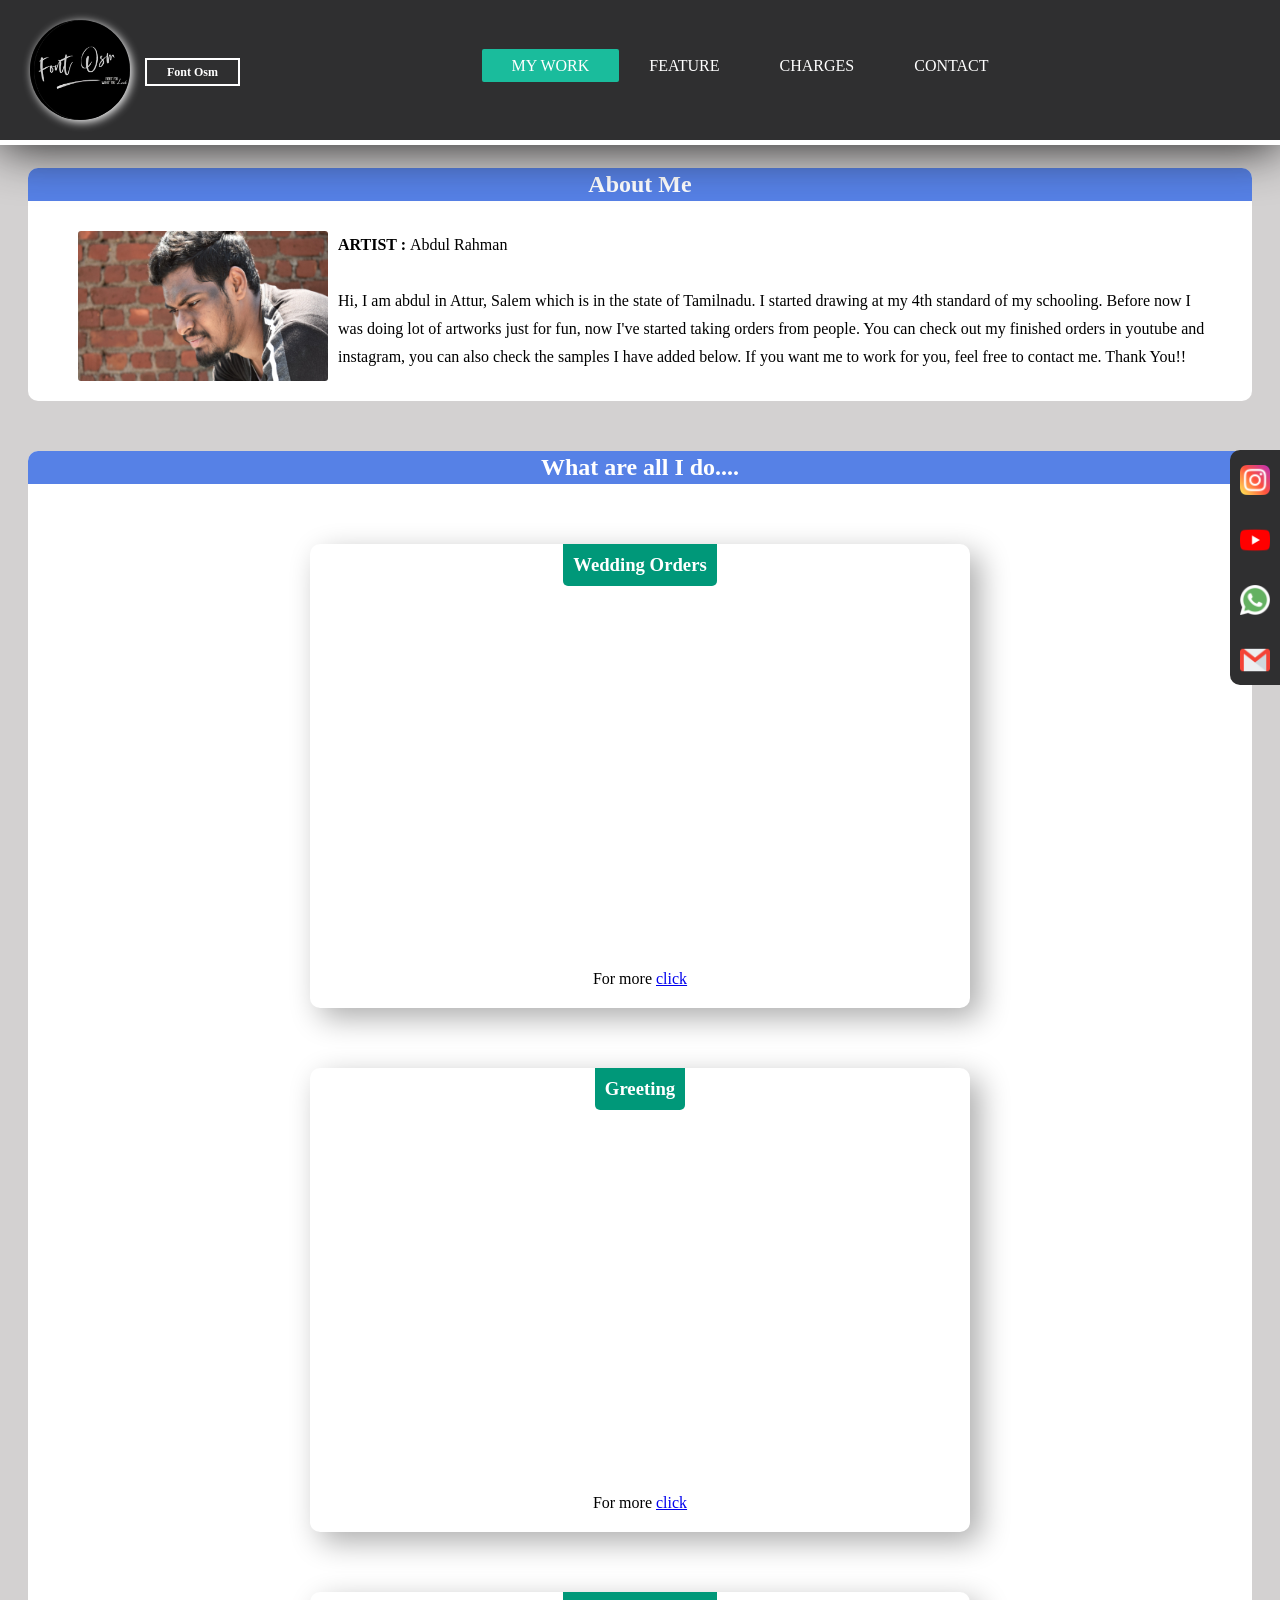
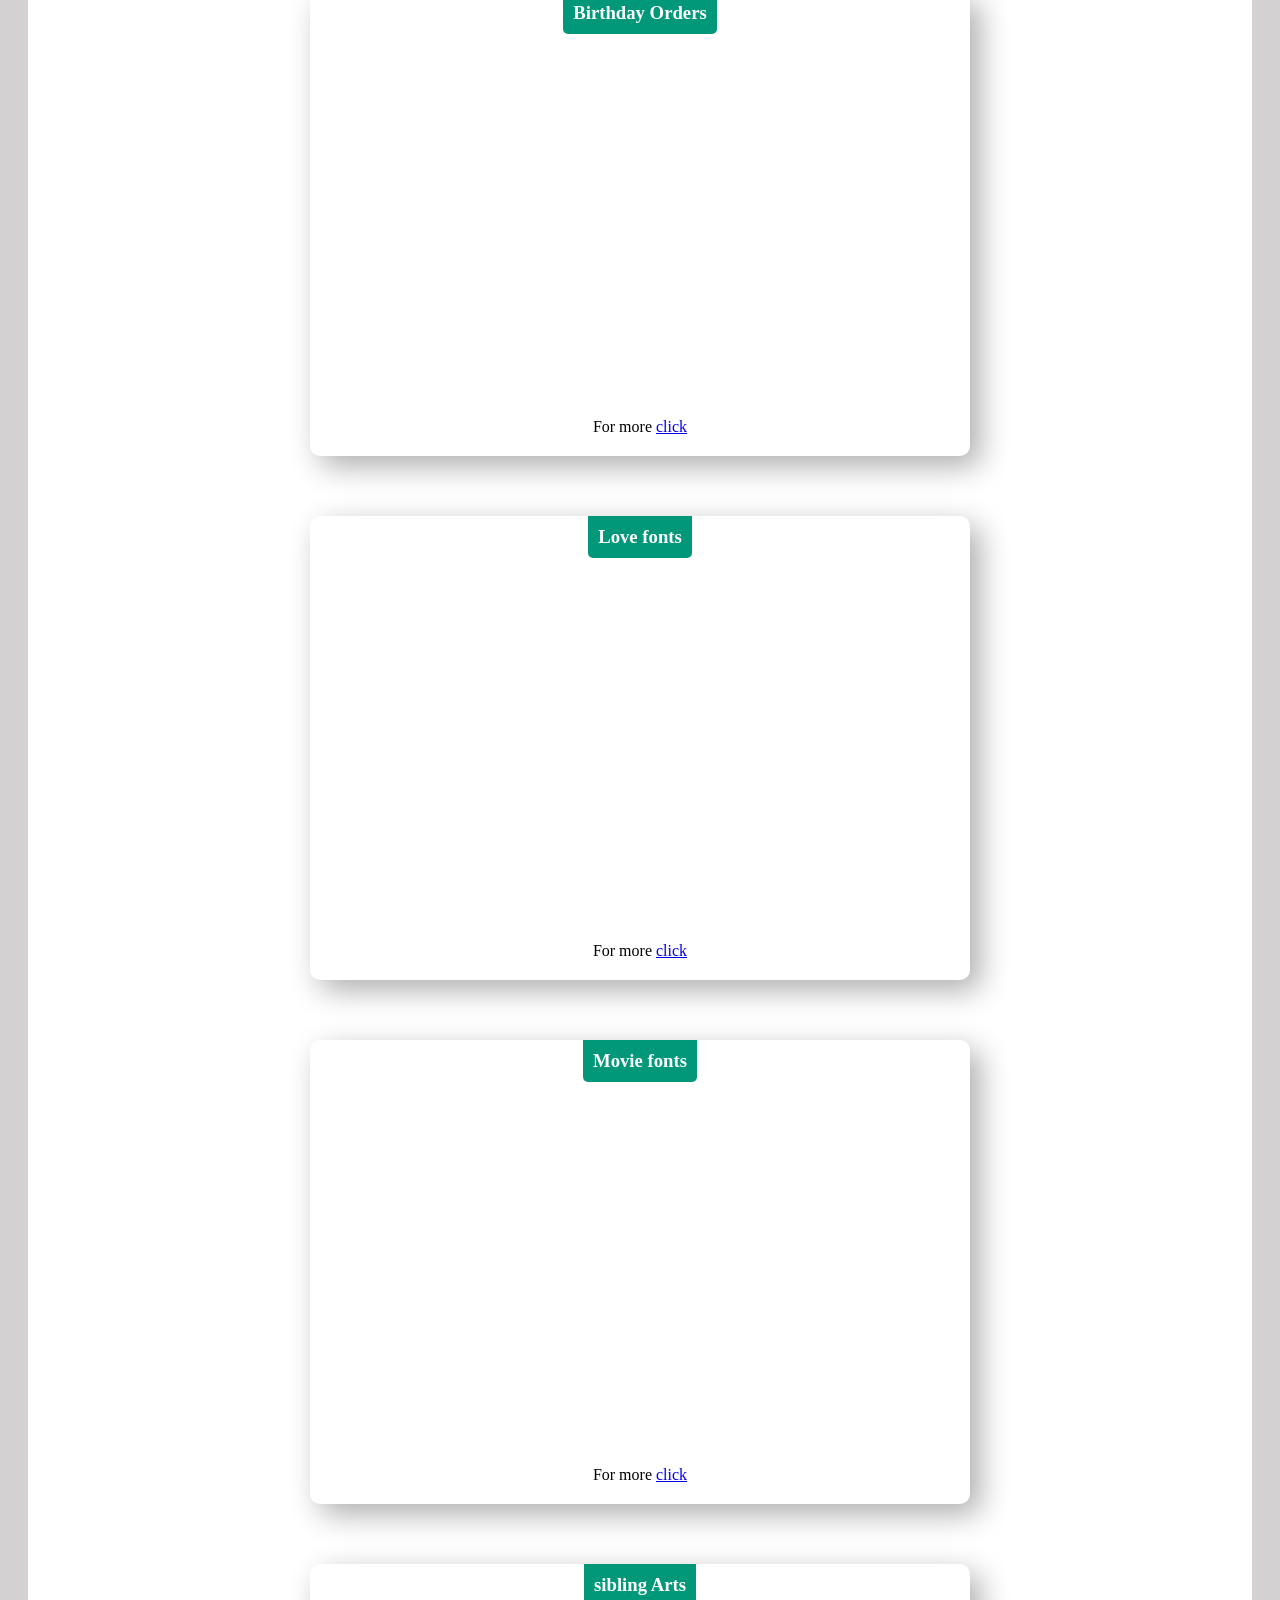
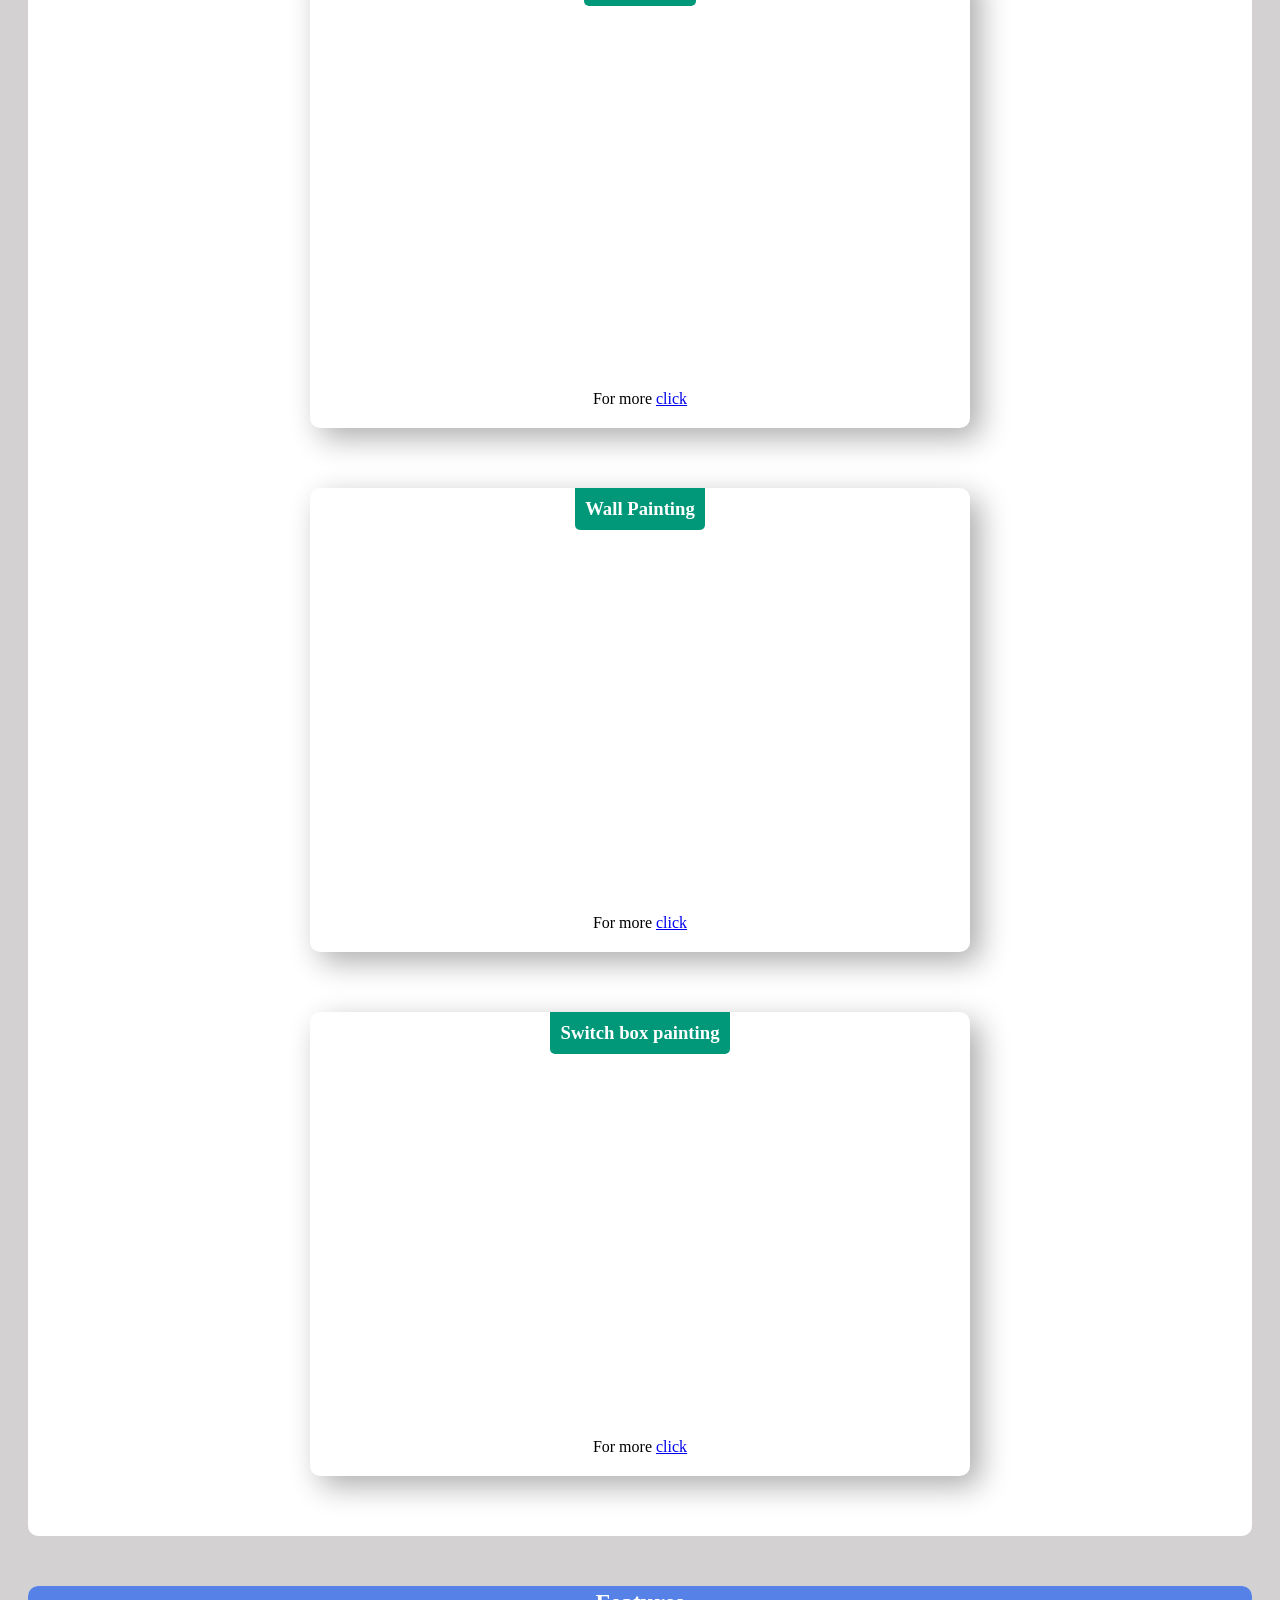
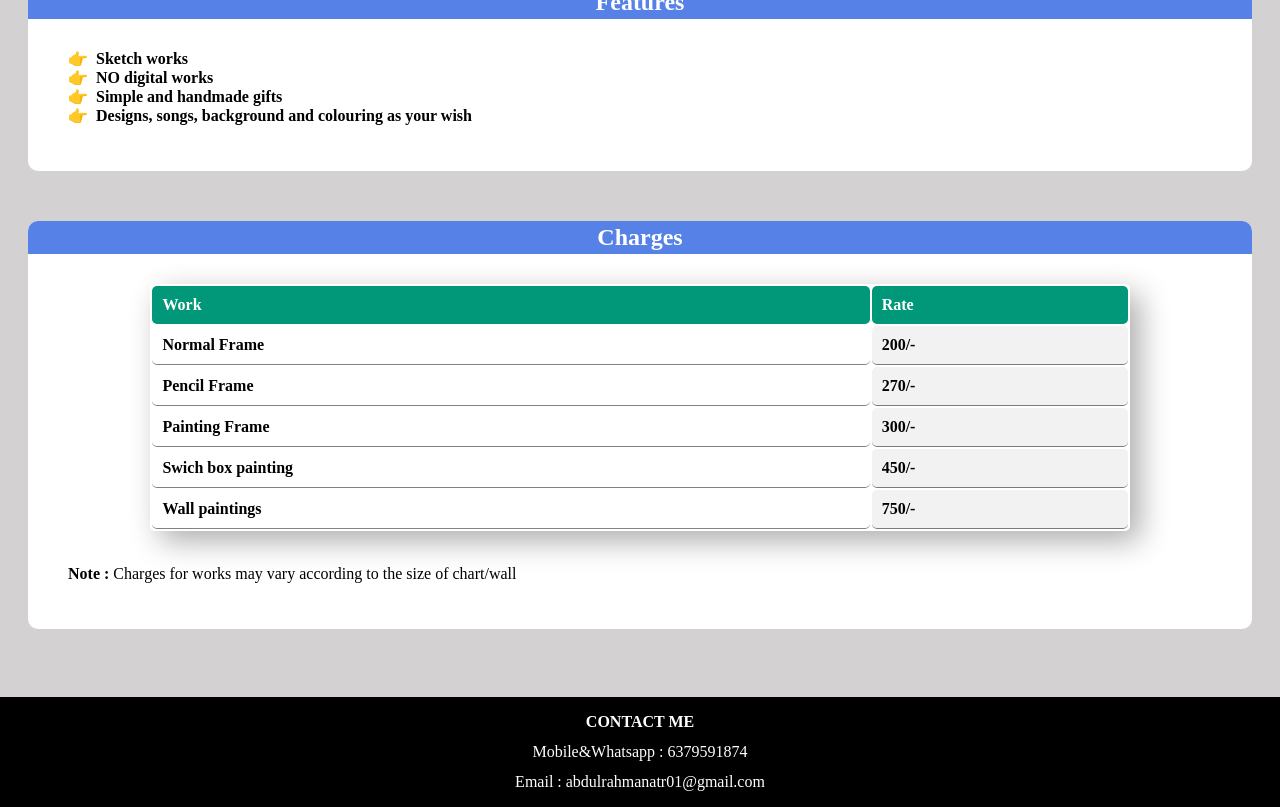
<file: index.html>
<!DOCTYPE html>
<html>
<head>
	<title>Font Osm</title>
	<link rel="stylesheet" href="style.css">
	<script src="https://ajax.googleapis.com/ajax/libs/jquery/3.5.1/jquery.min.js"></script>
</head>
<body id="work">
	<div class="alert dis">
		<div>
			<span></span>
			<button>OK</button>
		</div>
	</div>
	<script>
		$(document).ready(function(){
			$(".but").click(function(e){
				$(".bc").removeClass("bc")
				$('#'+e.currentTarget.id).addClass("bc");
				window.scroll(0,findPos(document.getElementById("contact")));
			})
			$('#gmail').click(function(){
				$(".alert div span").html("Gmail :&nbsp&nbsp abdulrahmanatr01@gmail.com<br><br>Copy this !!")
				$(".alert").removeClass("dis");
			})
			$('#what').click(function(){
				$(".alert div span").html("Mobile & Whatsapp :&nbsp&nbsp 6379591874<br><br>Copy this !!")
				$(".alert").removeClass("dis");
			})
			$(".alert div button").click(function(){
				$(".alert").addClass("dis");
			})
		})
	</script>
	<div class="media">
		<a href="https://instagram.com/_font_osm?igshid=5krkzk8l59v6" target="_blank"><img src="instagram.png" alt="instagram"></a>
		<a href="https://www.youtube.com/channel/UCBvxYC9TAs7XT85_gP-Wwfg" target="_blank"><img src="youtube.png" alt="youtube"></a>
		<img id="what" src="whatsapp.png" alt="whatsapp">
		<img id="gmail" src="gmail.png" alt="gmail">
	</div>

	<header>
		<div class="logo">
			<img id="logo" src="logo.jpeg" alt="logo">
			<h1><span>Font Osm</span></h1>
		</div>
		<div class="buttons">
			<div id="bt1" class="but bc"><a href="#work">MY WORK</a></div>
			<div id="bt2" class="but"><a href="#feature">FEATURE</a>  </div>
			<div id="bt3"  class="but"><a href="#charge">CHARGES</a>  </div>
			<div id="bt4"  class="but"><a href="#contact">CONTACT</a>  </div>
		</div>
	</header>


	<main>

		<section class="aboutme">
			<h2>About Me</h2>
			<div>
					<img src="abdul (2).jpg" alt="Artist Photo">
					<p>
						<b>ARTIST : </b>Abdul Rahman <br><br>
						Hi, I am abdul in Attur, Salem which is in the state of Tamilnadu. I started drawing at my 4th standard of my schooling. 
						Before now I was doing lot of artworks just for fun, now I've started taking orders from people. 
						You can check out my finished orders in youtube and instagram, you can also check the samples I have added below. 
						If you want me to work for you, feel free to contact me. Thank You!! 
					</p>
			</div>
		</section>
		<section >
			<h2>What are all I do....</h2>
			<div class="container">
				<div class="item">
					<h3>Wedding Orders</h3>
					<iframe width="560" height="315" src="https://www.youtube.com/embed/TEjEClNSwk4" frameborder="0" allow="accelerometer; autoplay; clipboard-write; encrypted-media; gyroscope; picture-in-picture" allowfullscreen></iframe>					
					<br><br> For more <a target="_blank" href="https://www.instagram.com/p/CDG-JOynx-p/?igshid=qeefd51ab6zi">click</a>
				</div>
				<div class="item">
					<h3>Greeting</h3>
					<iframe width="560" height="315" src="https://www.youtube.com/embed/u_AiV2zxP-Q" frameborder="0" allow="accelerometer; autoplay; clipboard-write; encrypted-media; gyroscope; picture-in-picture" allowfullscreen></iframe>	
					<br><br> For more <a target="_blank" href="https://www.instagram.com/p/CDjY5G9DrRe/?igshid=8o8ztkn43l0j">click</a>
				</div>
			</div>
			<div class="container">
				<div class="item">
					<h3>Birthday Orders</h3>
					<iframe width="560" height="315" src="https://www.youtube.com/embed/h8FqROS6c98" frameborder="0" allow="accelerometer; autoplay; clipboard-write; encrypted-media; gyroscope; picture-in-picture" allowfullscreen></iframe>					
					<br><br> For more <a target="_blank" href="https://www.instagram.com/p/CEjz1q0nkbB/?igshid=nspqopoacwvj">click</a>
				</div>
				<div class="item">
					<h3>Love fonts</h3>
					<iframe width="560" height="315" src="https://www.youtube.com/embed/qi2e7nZ7gi4" frameborder="0" allow="accelerometer; autoplay; clipboard-write; encrypted-media; gyroscope; picture-in-picture" allowfullscreen></iframe>					
					<br><br> For more <a target="_blank" href="https://www.instagram.com/p/CCgQpNynmV1/?igshid=72ekzkf125h6">click</a>
				</div>
			</div>
			<div class="container">
				<div class="item">
					<h3>Movie fonts</h3>
					<iframe width="560" height="315" src="https://www.youtube.com/embed/qDicQcHCVjU" frameborder="0" allow="accelerometer; autoplay; clipboard-write; encrypted-media; gyroscope; picture-in-picture" allowfullscreen></iframe>					
					<br><br> For more <a target="_blank" href="https://www.instagram.com/p/CClalpVn9il/?igshid=jb5ud2t0z93p">click</a>
				</div>
				<div class="item">
					<h3>sibling Arts</h3>
					<iframe width="560" height="315" src="https://www.youtube.com/embed/uxFQX-EGIeE" frameborder="0" allow="accelerometer; autoplay; clipboard-write; encrypted-media; gyroscope; picture-in-picture" allowfullscreen></iframe>					
					<br><br> For more <a target="_blank" href="https://www.instagram.com/p/CCYjcLVn2Aq/?igshid=d79hvu4kycus">click</a>

				</div>
			</div>
			<div class="container">
				<div class="item">
					<h3>Wall Painting</h3>
					<iframe width="560" height="315" src="https://www.youtube.com/embed/EMBEqi4ErgQ" frameborder="0" allow="accelerometer; autoplay; clipboard-write; encrypted-media; gyroscope; picture-in-picture" allowfullscreen></iframe>					
					<br><br> For more <a target="_blank" href="https://www.instagram.com/p/CCQ1XK9nZ7g/?igshid=4q8b9bzg35si">click</a>
				</div>
				<div class="item">
					<h3>Switch box painting</h3>
					<iframe width="560" height="315" src="https://www.youtube.com/embed/vFg6_QHe_pQ" frameborder="0" allow="accelerometer; autoplay; clipboard-write; encrypted-media; gyroscope; picture-in-picture" allowfullscreen></iframe>
					<br><br> For more <a id="feature" target="_blank" href="https://www.instagram.com/p/CCTbkfCHL58/?igshid=1t13makybt9mn">click</a>
				</div>
			</div>
		</section>
		<section>
			<h2>Features</h2>
			<ul>
				<li>👉&nbsp&nbspSketch works </li>
				<li>👉&nbsp&nbspNO digital works <br></li>
				<li>👉&nbsp&nbspSimple and handmade gifts</li>
				<li>👉&nbsp&nbspDesigns, songs, background and colouring as your wish</li>				
			</ul>
		</section>
		<section id="charge">
			<h2>Charges</h2>
			
			<table>
				<thead>
					<tr>
						<th>Work</th>
						<th>Rate</th>
					</tr>
				</thead>
				<tbody>	
					<tr>
						<td>Normal Frame</td>
						<td>200/-</td>
					</tr>
					<tr>
						<td>Pencil Frame</td>
						<td>270/-</td>
					</tr>
					<tr>
						<td>Painting Frame</td>
						<td>300/-</td>
					</tr>
					<tr>
						<td>Swich box painting</td>
						<td>450/-</td>
					</tr>
					<tr>
						<td>Wall paintings</td>
						<td>750/-</td>
					</tr>	
				</tbody>
			</table>
			<br>
			<div style="padding-left: 40px;">
				<p><b>Note : </b>Charges for works may vary according to the size of chart/wall</p>
			</div>
		</section>
	</main>
	
	<footer id="contact">
		<b>CONTACT ME</b>
		<br>Mobile&Whatsapp : 6379591874
		<br>Email : abdulrahmanatr01@gmail.com
	</footer>
</body>
</html>
</file>
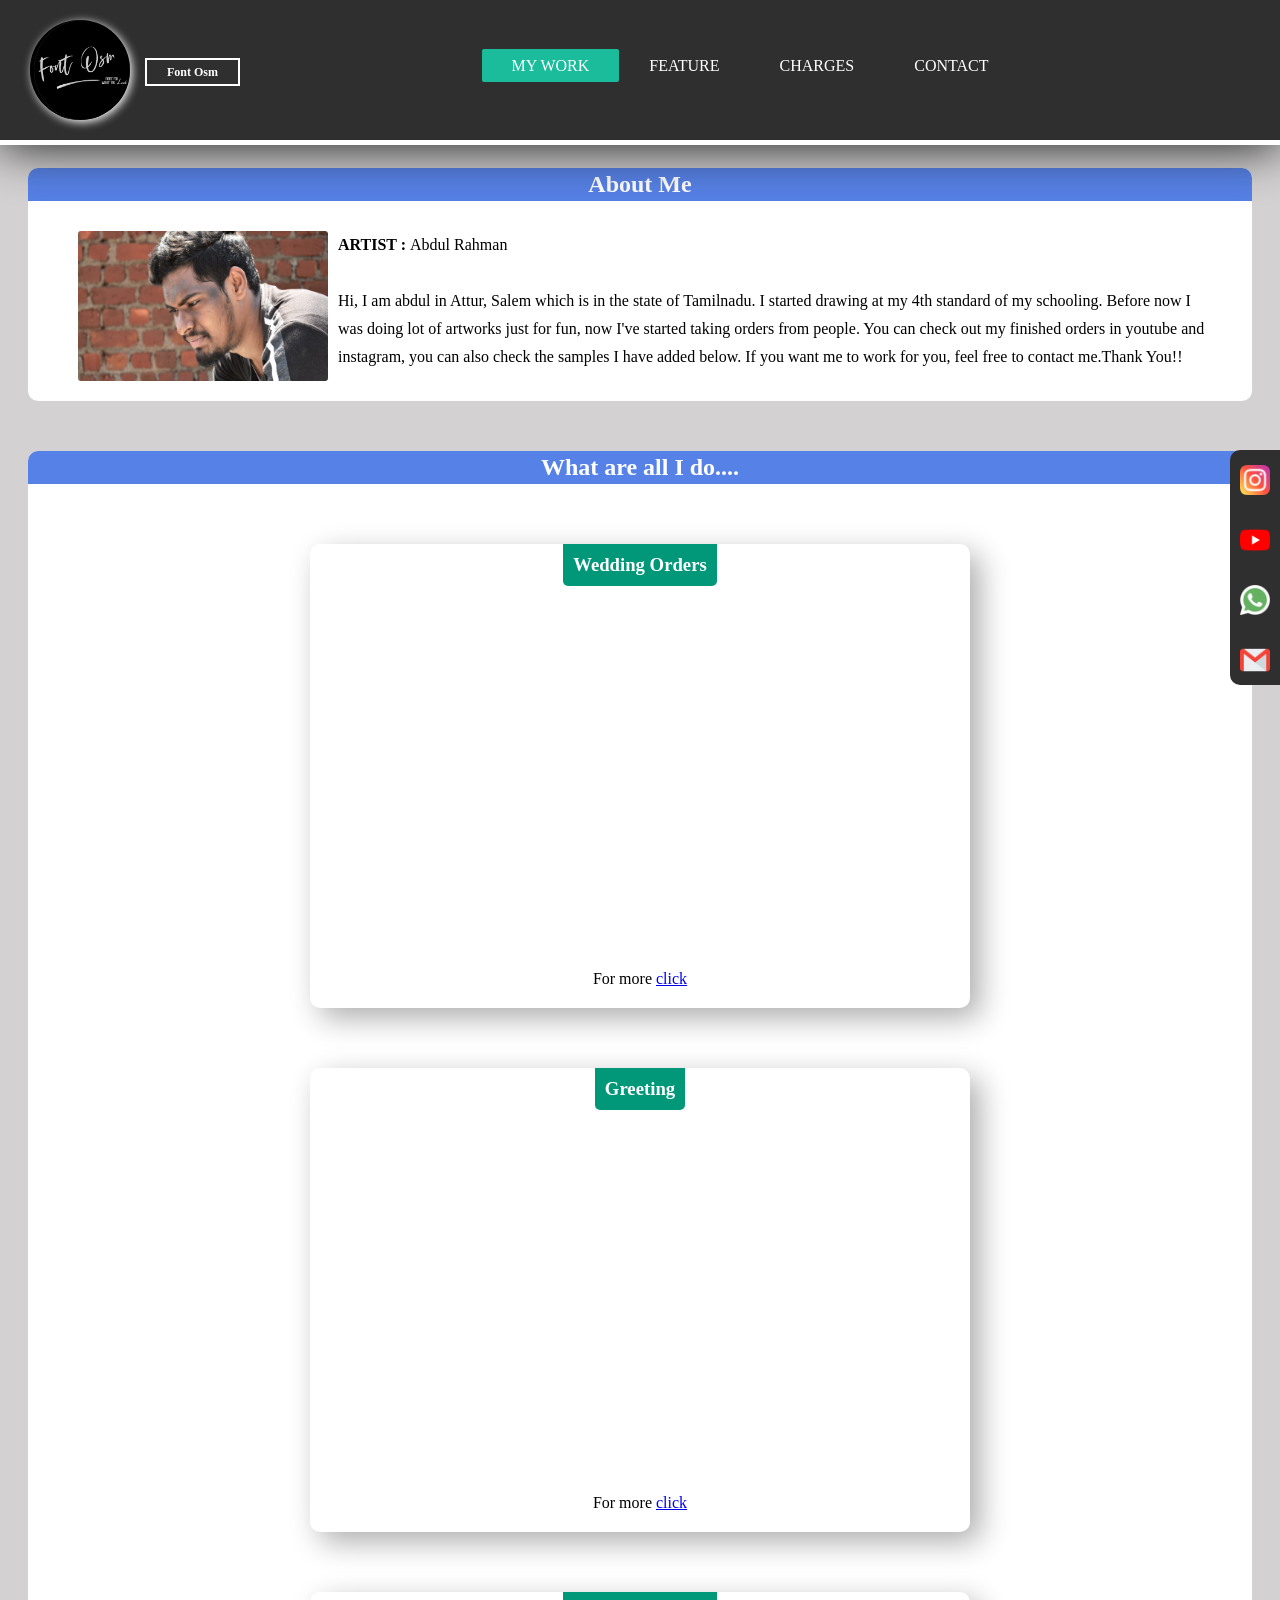
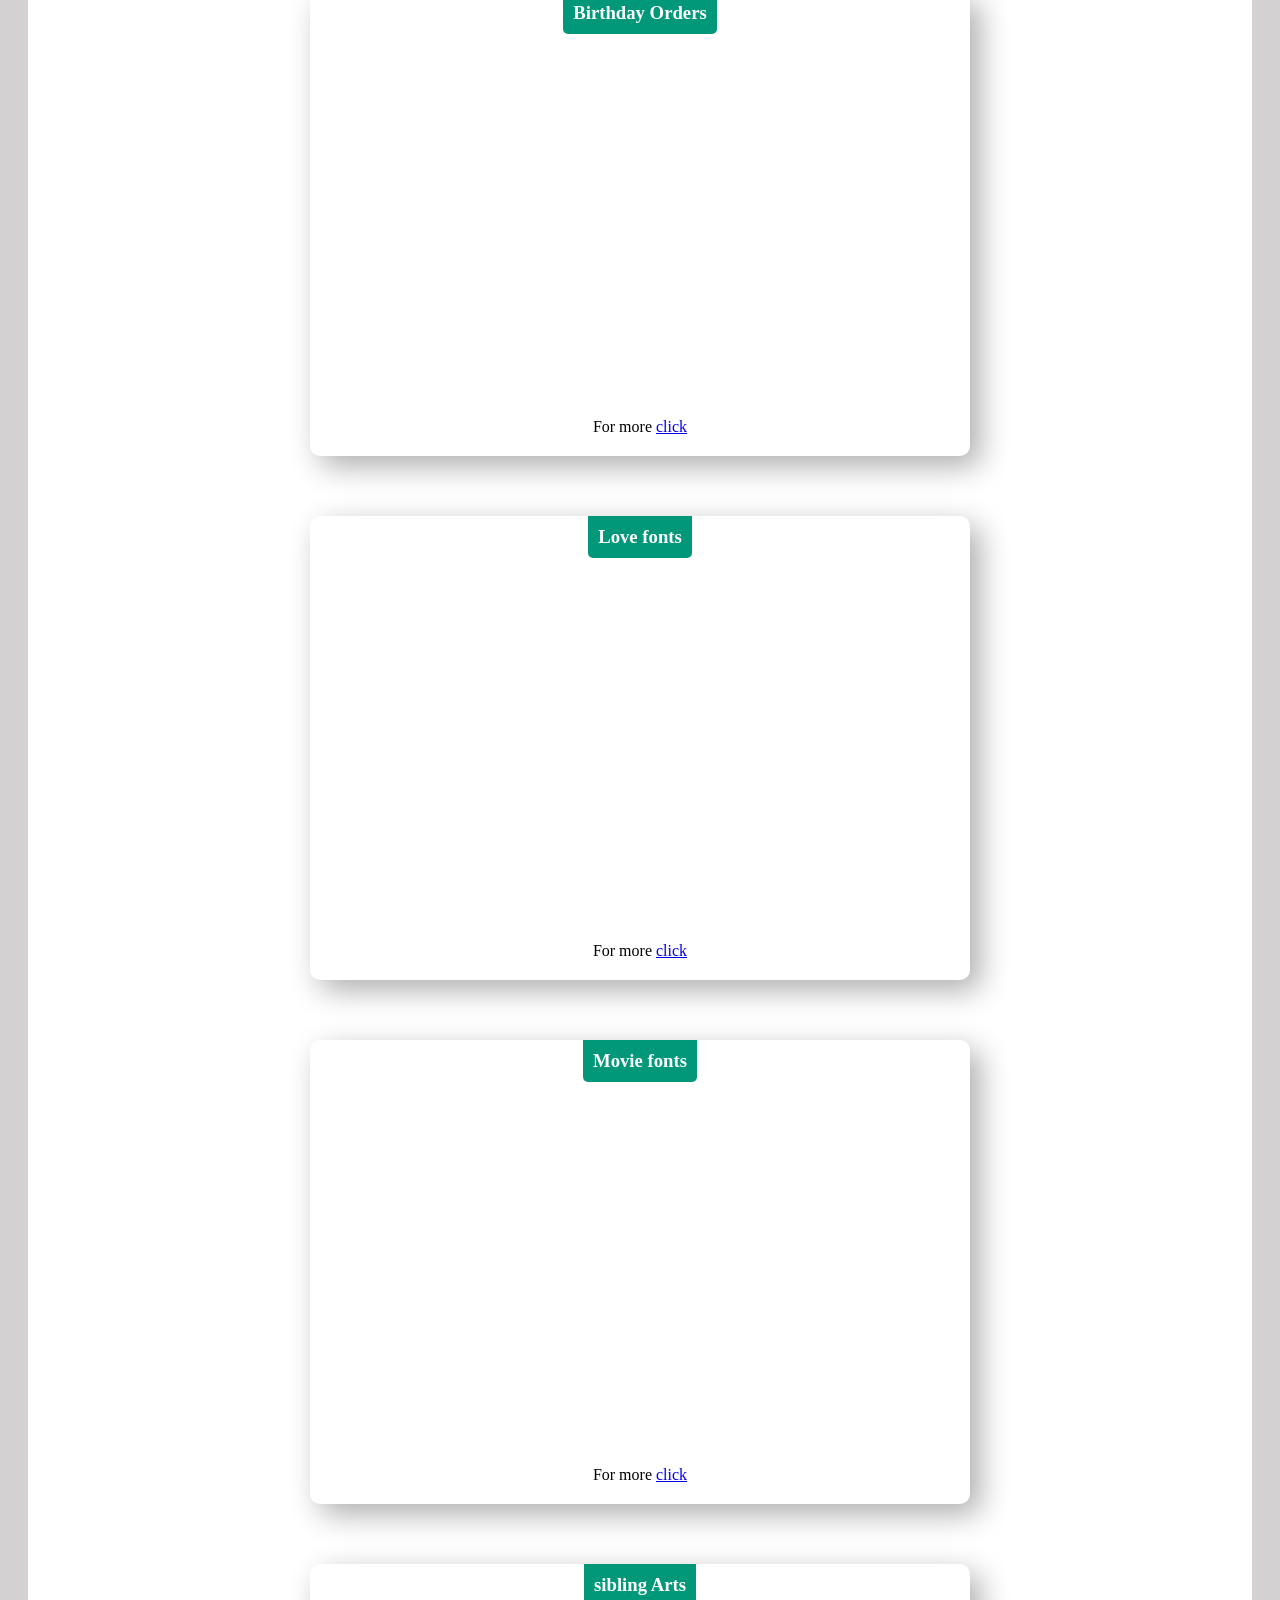
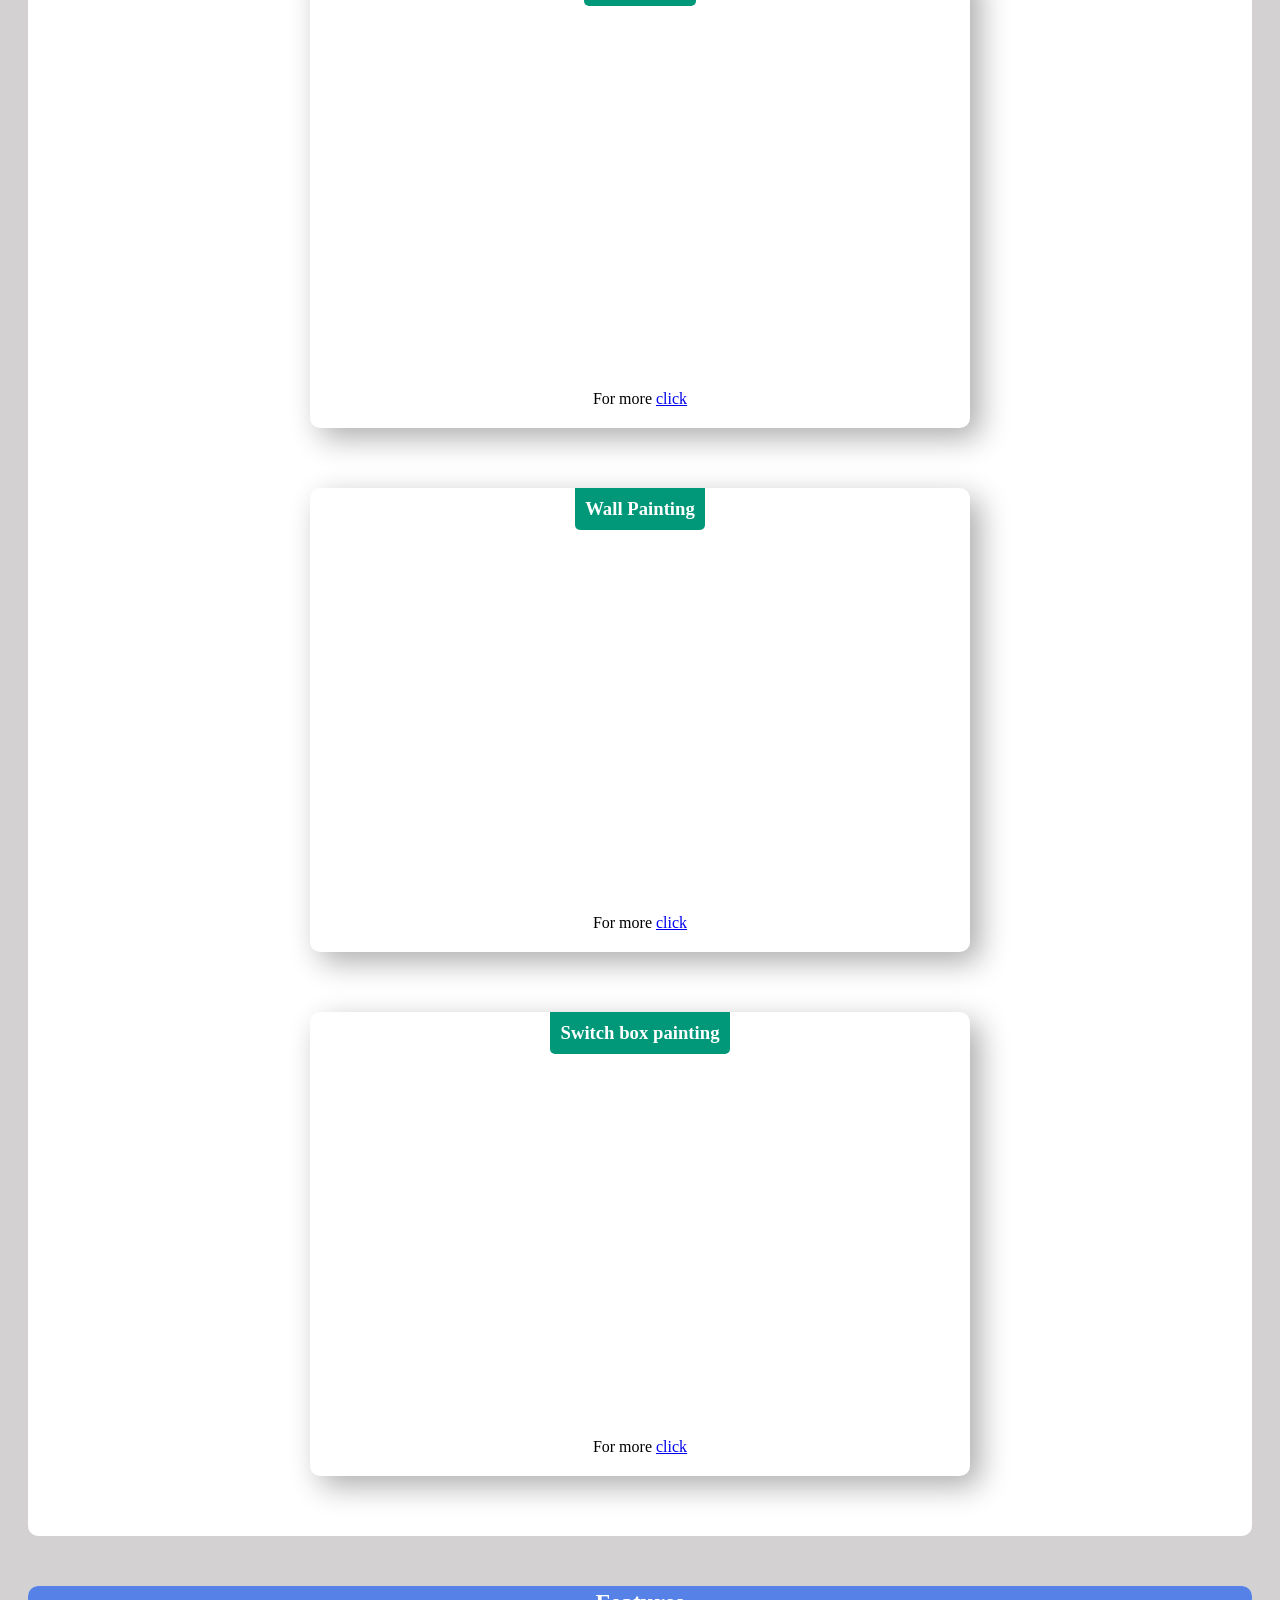
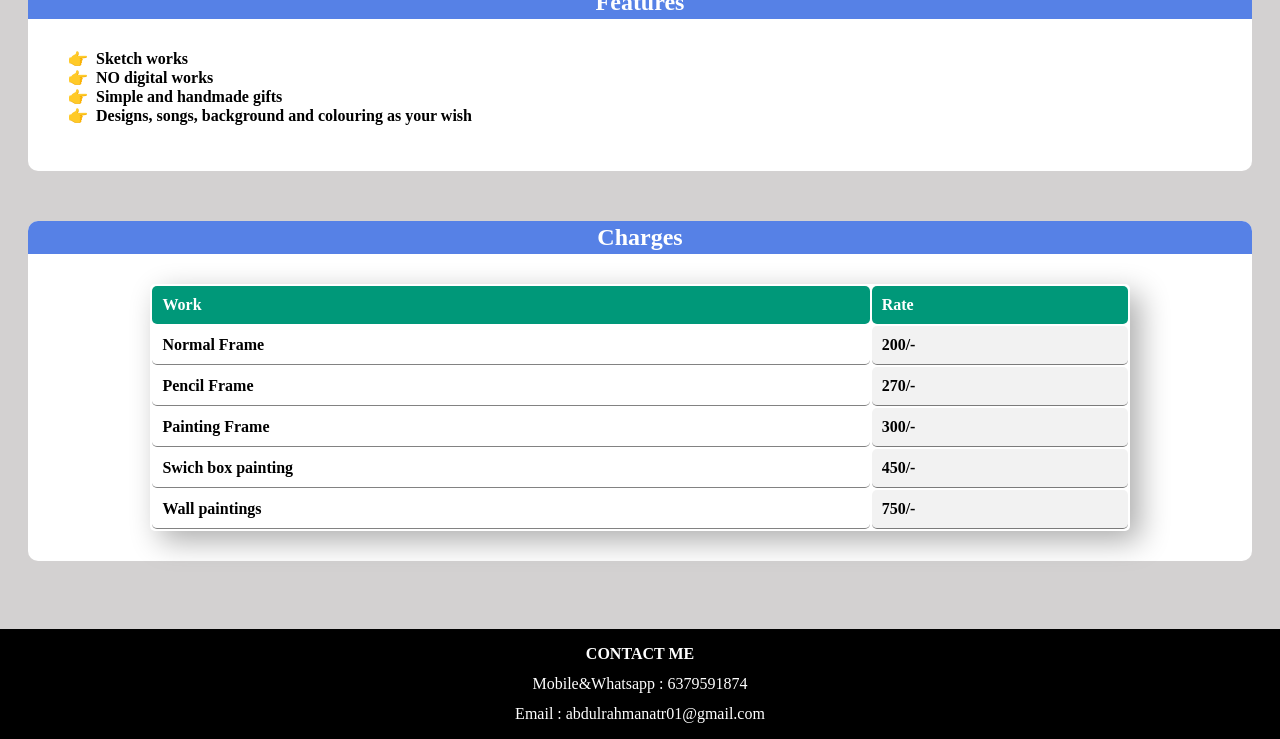
<file: abdul.html>
<!DOCTYPE html>
<html>
<head>
	<title>Font Osm</title>
	<link rel="stylesheet" href="style.css">
	<script src="https://ajax.googleapis.com/ajax/libs/jquery/3.5.1/jquery.min.js"></script>
</head>
<body id="work">
	<div class="alert dis">
		<div>
			<span></span>
			<button>OK</button>
		</div>
	</div>
	<script>
		$(document).ready(function(){
			$(".but").click(function(e){
				$(".bc").removeClass("bc")
				$('#'+e.currentTarget.id).addClass("bc");
				window.scroll(0,findPos(document.getElementById("contact")));
			})
			$('#gmail').click(function(){
				$(".alert div span").html("Gmail :&nbsp&nbsp abdulrahmanatr01@gmail.com<br><br>Copy this !!")
				$(".alert").removeClass("dis");
			})
			$('#what').click(function(){
				$(".alert div span").html("Mobile & Whatsapp :&nbsp&nbsp 6379591874<br><br>Copy this !!")
				$(".alert").removeClass("dis");
			})
			$(".alert div button").click(function(){
				$(".alert").addClass("dis");
			})
		})
	</script>
	<div class="media">
		<a href="https://instagram.com/_font_osm?igshid=5krkzk8l59v6" target="_blank"><img src="instagram.png" alt="instagram"></a>
		<a href="https://www.youtube.com/channel/UCBvxYC9TAs7XT85_gP-Wwfg" target="_blank"><img src="youtube.png" alt="youtube"></a>
		<img id="what" src="whatsapp.png" alt="whatsapp">
		<img id="gmail" src="gmail.png" alt="gmail">
	</div>

	<header>
		<div class="logo">
			<img id="logo" src="logo.jpeg" alt="logo">
			<h1><span>Font Osm</span></h1>
		</div>
		<div class="buttons">
			<div id="bt1" class="but bc"><a href="#work">MY WORK</a></div>
			<div id="bt2" class="but"><a href="#feature">FEATURE</a>  </div>
			<div id="bt3"  class="but"><a href="#charge">CHARGES</a>  </div>
			<div id="bt4"  class="but"><a href="#contact">CONTACT</a>  </div>
		</div>
	</header>


	<main>

		<section class="aboutme">
			<h2>About Me</h2>
			<div>
					<img src="abdul (2).jpg" alt="Artist Photo">
					<p>
						<b>ARTIST : </b>Abdul Rahman <br><br>
						Hi, I am abdul in Attur, Salem which is in the state of Tamilnadu. I started drawing at my 4th standard of my schooling.
						Before now I was doing lot of artworks just for fun, now I've started taking orders from people.
						You can check out my finished orders in youtube and instagram, you can also check the samples I have added below.
						If you want me to work for you, feel free to contact me.Thank You!! 
					</p>
			</div>
		</section>
		<section >
			<h2>What are all I do....</h2>
			<div class="container">
				<div class="item">
					<h3>Wedding Orders</h3>
					<iframe width="560" height="315" src="https://www.youtube.com/embed/TEjEClNSwk4" frameborder="0" allow="accelerometer; autoplay; clipboard-write; encrypted-media; gyroscope; picture-in-picture" allowfullscreen></iframe>					
					<br><br> For more <a target="_blank" href="https://www.instagram.com/p/CEmY2ebnfob/?igshid=1swp5zm9d0su4">click</a>
				</div>
				<div class="item">
					<h3>Greeting</h3>
					<iframe width="560" height="315" src="https://www.youtube.com/embed/u_AiV2zxP-Q" frameborder="0" allow="accelerometer; autoplay; clipboard-write; encrypted-media; gyroscope; picture-in-picture" allowfullscreen></iframe>	
					<br><br> For more <a target="_blank" href="https://www.instagram.com/p/CEmY2ebnfob/?igshid=1swp5zm9d0su4">click</a>
				</div>
			</div>
			<div class="container">
				<div class="item">
					<h3>Birthday Orders</h3>
					<iframe width="560" height="315" src="https://www.youtube.com/embed/h8FqROS6c98" frameborder="0" allow="accelerometer; autoplay; clipboard-write; encrypted-media; gyroscope; picture-in-picture" allowfullscreen></iframe>					
					<br><br> For more <a target="_blank" href="https://www.instagram.com/p/CEjz1q0nkbB/?igshid=nspqopoacwvj">click</a>
				</div>
				<div class="item">
					<h3>Love fonts</h3>
					<iframe width="560" height="315" src="https://www.youtube.com/embed/qi2e7nZ7gi4" frameborder="0" allow="accelerometer; autoplay; clipboard-write; encrypted-media; gyroscope; picture-in-picture" allowfullscreen></iframe>					
					<br><br> For more <a target="_blank" href="https://www.instagram.com/p/CCgQpNynmV1/?igshid=72ekzkf125h6">click</a>
				</div>
			</div>
			<div class="container">
				<div class="item">
					<h3>Movie fonts</h3>
					<iframe width="560" height="315" src="https://www.youtube.com/embed/qDicQcHCVjU" frameborder="0" allow="accelerometer; autoplay; clipboard-write; encrypted-media; gyroscope; picture-in-picture" allowfullscreen></iframe>					<br><br> For more <a target="_blank" href="https://www.instagram.com/p/CCi2D6Wnnv6/?igshid=6vksrb2ubz48">click</a>
				</div>
				<div class="item">
					<h3>sibling Arts</h3>
					<iframe width="560" height="315" src="https://www.youtube.com/embed/uxFQX-EGIeE" frameborder="0" allow="accelerometer; autoplay; clipboard-write; encrypted-media; gyroscope; picture-in-picture" allowfullscreen></iframe>					
					<br><br> For more <a target="_blank" href="https://www.instagram.com/p/CDY-FQ7nJK_/?igshid=9a664v1s5i1m">click</a>

				</div>
			</div>
			<div class="container">
				<div class="item">
					<h3>Wall Painting</h3>
					<iframe width="560" height="315" src="https://www.youtube.com/embed/yvg9wwJkZjc" frameborder="0" allow="accelerometer; autoplay; clipboard-write; encrypted-media; gyroscope; picture-in-picture" allowfullscreen></iframe>					
					<br><br> For more <a target="_blank" href="https://www.instagram.com/p/CCQ1XK9nZ7g/?igshid=4q8b9bzg35si">click</a>
				</div>
				<div class="item">
					<h3>Switch box painting</h3>
					<iframe width="560" height="315" src="https://www.youtube.com/embed/vFg6_QHe_pQ" frameborder="0" allow="accelerometer; autoplay; clipboard-write; encrypted-media; gyroscope; picture-in-picture" allowfullscreen></iframe>
					<br><br> For more <a id="feature" target="_blank" href="https://www.instagram.com/p/CCTbkfCHL58/?igshid=1t13makybt9mn">click</a>
				</div>
			</div>
		</section>
		<section>
			<h2>Features</h2>
			<ul>
				<li>👉&nbsp&nbspSketch works </li>
				<li>👉&nbsp&nbspNO digital works <br></li>
				<li>👉&nbsp&nbspSimple and handmade gifts</li>
				<li>👉&nbsp&nbspDesigns, songs, background and colouring as your wish</li>				
			</ul>
		</section>
		<section id="charge">
			<h2>Charges</h2>
			
			<table>
				<thead>
					<tr>
						<th>Work</th>
						<th>Rate</th>
					</tr>
				</thead>
				<tbody>	
					<tr>
						<td>Normal Frame</td>
						<td>200/-</td>
					</tr>
					<tr>
						<td>Pencil Frame</td>
						<td>270/-</td>
					</tr>
					<tr>
						<td>Painting Frame</td>
						<td>300/-</td>
					</tr>
					<tr>
						<td>Swich box painting</td>
						<td>450/-</td>
					</tr>
					<tr>
						<td>Wall paintings</td>
						<td>750/-</td>
					</tr>	
				</tbody>
			</table>
		</section>
	</main>
	
	<footer id="contact">
		<b>CONTACT ME</b>
		<br>Mobile&Whatsapp : 6379591874
		<br>Email : abdulrahmanatr01@gmail.com
	</footer>
</body>
</html>
</file>
<file: style.css>
html{
    position: relative; 
}
body{
    padding: 20px;
    background-color:rgb(211, 209, 209);
    height: 100%;
}
header{
    background-color : rgb(47, 47, 48);
    position:fixed;
    padding:10px 20px 20px;
    z-index: 1;
    top: 0;
    left: 0;
    right: 0;
    border-bottom: white 5px solid;
    border-radius:0px;
    box-shadow: 0 2px 50px rgb(27, 26, 26);
    display: flex;
    justify-content: space-around;
}
header h1{
    display: inline-block;
    color:white;
    margin:0;
}
header h1 span{
    border: 2px solid white;
    padding: 5px 20px;
    font-size:12px;
    margin:0;
}
.but a{
    text-decoration:none;
    color:white;
}
.but{
    padding: 8px 30px 10px 30px;
    border-radius: 2px;
    height:15px;
}

.bc{
    background-color: #1abc9c;
}
.buttons{
    display: flex;
    justify-content:center;
    align-content: center;
    padding:30px;
    flex-wrap: wrap;
    flex-grow:2;
}
#logo{
    display: inline-block;
    width: 100px;
    height: 100px;
    border-radius: 100px;
    margin-right: 15px;
    box-shadow: 2px 2px 10px white
}
.logo{
    text-align:center;
    display:flex;
    justify-content: space-around;
    align-items: center;
}
.alert{
    position:fixed;
    top: 0;
    left: 0;
    height: 100%;
    width: 100%;
    z-index: 2;
    background-color:rgba(2, 2, 2, 0.8);
}
.dis{
    display: none;
}
.alert div{
    height: 100px;
    width: 300px;
    padding: 50px;
    position: relative;
    top: 40vh;
    border-radius: 10px;
    background-color:white;
    margin: 0 auto;
    overflow: hidden;
}
.alert div button{
    position: absolute;
    cursor: pointer;
    padding:15px;
    color: white;
    bottom:0;
    left: 0;
    width:100%;
    border: none;
    background-color: rgb(7, 62, 242);
}
.aboutme{
    min-height: 150px;
}
.aboutme div{
    padding:0 40px;
    font-family: 'Times New Roman', Times, serif;
}
.aboutme p{
    line-height: 28px;
    margin:0;
}
.aboutme img{
    border-radius:3px;
    height: 150px;
    width: 250px;
    float: left;
    margin: 0 10px 10px;
}
.media{
    background-color:  rgb(47, 47, 48);
    padding: 5px 0 10px;
    display: inline-block;
    position:fixed;
    right: 0;
    top:50vh;
    border-radius: 10px 0 0 10px;
    text-align:center;
}
.media a, .media img{
    display:block;
    margin-bottom:30px;
    cursor: pointer;
}
.media img:last-of-type{
    margin-bottom:0;
}

h2{
    font-family: "Comic Sans MS";
    color: white;
    text-align: center;
    margin-bottom: 30px;
    background-color: rgb(86, 129, 230);
    border-radius: 10px 10px 0 0;
    padding:3px;
}
main{
    margin: 140px 0 150px 0;
}
.container{
    display: flex;
    flex-wrap: wrap;
    justify-content: space-around;
    
}
.item{
    background-color: white;
    border-radius: 10px;
    padding: 3px 50px 20px;
    box-shadow: 10px 10px 30px rgb(173, 173, 173);
    margin: 30px;
    text-align: center;
    overflow: hidden;
}
h3{
    border-radius: 0 0 5px 5px;
    color:white;
    text-align: center;
    padding: 10px;
    margin: 0 0 30px 0;
    position: relative;
    display: inline-block;
    top:-3px;
    z-index: 0;
    font-weight: 900;
    background-color:#009879;			
}
section{
    background-color: white;
    padding-bottom: 30px;
    border-radius:10px;
    margin-top: 50px;
}
img{
    height: 30px;
    width: 30px;
    margin: 10px 10px 0;
}
ul li{
    list-style: none outside;
    font-weight: 550;
}
iframe{
    display:block;
}
table{
    box-shadow: 10px 10px 30px rgb(173, 173, 173);
    width:80%;
    margin:auto auto;
    border-radius:5px;
}
td,th{
    text-align:left;
    border-bottom:solid 1px rgba(7, 6, 6,0.5);
    padding:10px;
    border-radius:5px;
    font-weight: bold;
}
th{
    color: white;
    background-color:#009879;
    border:0;
}
td:nth-of-type(even){
    background-color:rgba(128, 128, 128,0.1);
}

footer{
    color:white;
    width: 100%;
    background-color:black;
    text-align:center;
    position: absolute;
    line-height: 30px;
    bottom: 0px;
    left: 0px;
    padding: 10px 0;
}
</file>
